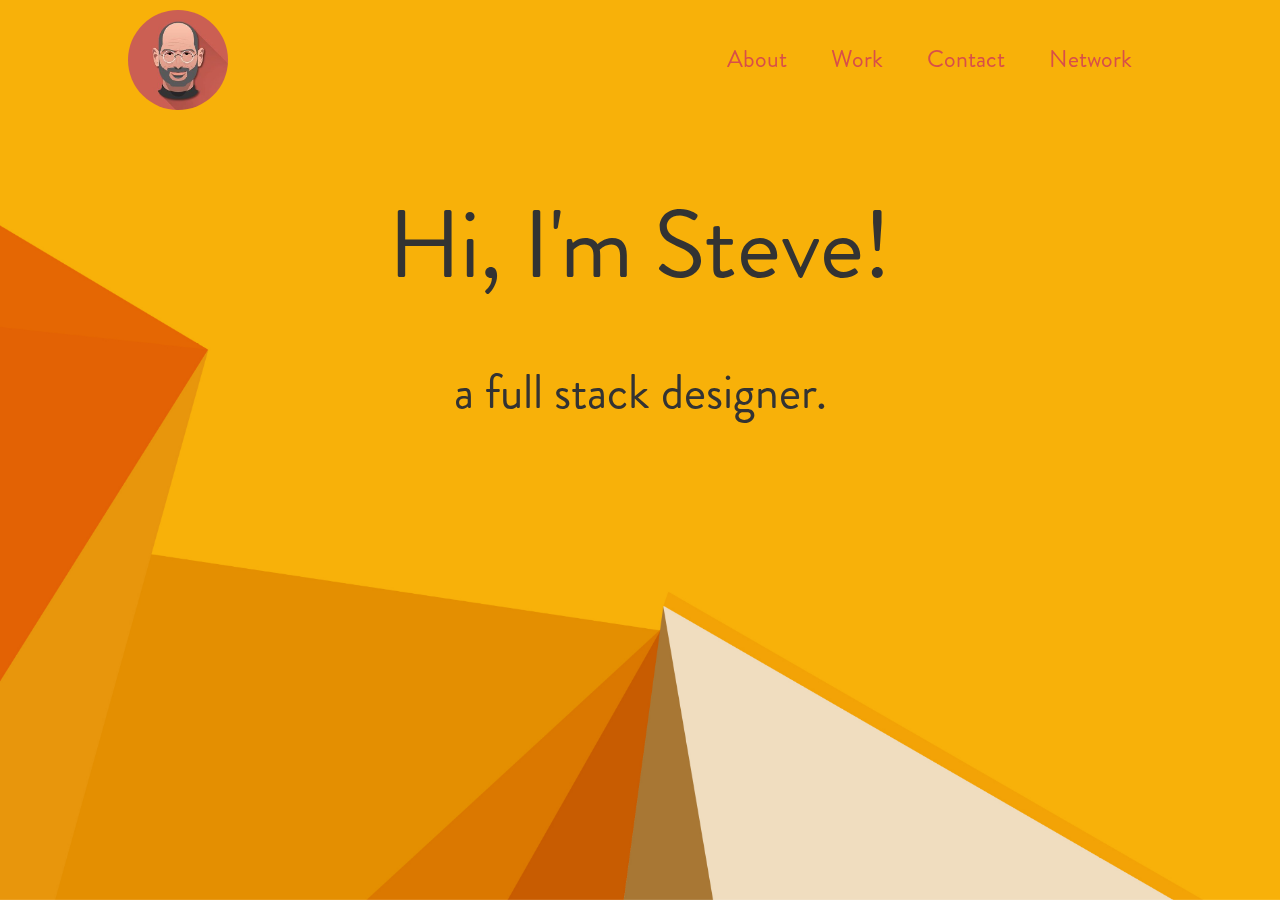
<file: index.html>
<html>
    <head>

     

        <title>test conflict</title>

        <link rel="stylesheet" href="normalize.css">
        <link rel="stylesheet" href="style.css">
    </head>
    <body>
        <img id="background" src="img/background.jpg" alt="">
        <nav class="container">
            <div id="logo-wrapper" class="vertical-align inline-block">
                <img id="logo" src="img/profile.jpg" alt="">
            </div><div id="menu-wrapper" class="vertical-align inline-block">
                <ul id="menu">
                    <a href="index.html"><li>About</li></a>
                    <a href="work.html"><li>Work</li></a>
                    <a href="contact.html"><li>Contact</li></a>
                    <a href="network.html"><li>Network</li></a>
                </ul>
            </div>
        </nav>
        <div id="slogan" class="center">
            <h1>Hi, I'm Steve!</h1>
            <h2>a full stack designer.</h2>
        </div>
    </body>
</html>
</file>
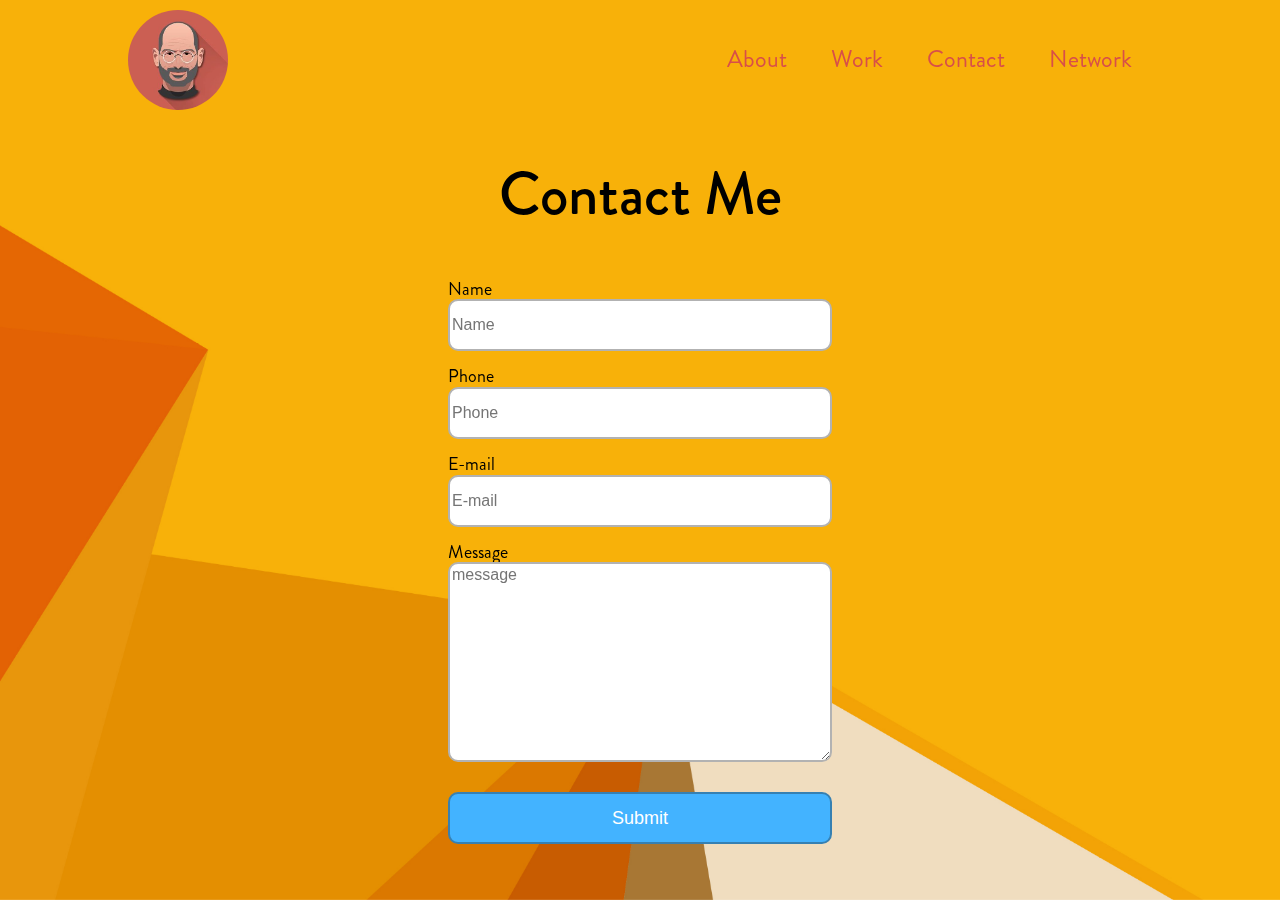
<file: contact.html>
<html>
    <head>
        <title>WebDxD</title>
        <link rel="stylesheet" href="normalize.css">
        <link rel="stylesheet" href="style.css">
    </head>
    <body>
        <img id="background" src="img/background.jpg" alt="">
        <nav class="container">
            <div id="logo-wrapper" class="vertical-align inline-block">
                <img id="logo" src="img/profile.jpg" alt="">
            </div><div id="menu-wrapper" class="vertical-align inline-block">
                <ul id="menu">
                    <a href="index.html"><li>About</li></a>
                    <a href="work.html"><li>Work</li></a>
                    <a href="contact.html"><li>Contact</li></a>
                    <a href="network.html"><li>Network</li></a>
                </ul>
            </div>
        </nav>
        <h2 id="contact-me" class="center">Contact Me</h2>
        <form action="">
            <label for="name">Name</label>
            <input name="name" placeholder="Name" type="text">

            <label for="phone">Phone</label>
            <input name="phone" placeholder="Phone" type="text">

            <label for="email">E-mail</label>
            <input name="email" placeholder="E-mail" type="text">

            <label for="message">Message</label>
            <textarea name="message" placeholder="message" id="" cols="30" rows="10"></textarea>
            <button>Submit</button>
        </form>
    </body>
</html>
</file>
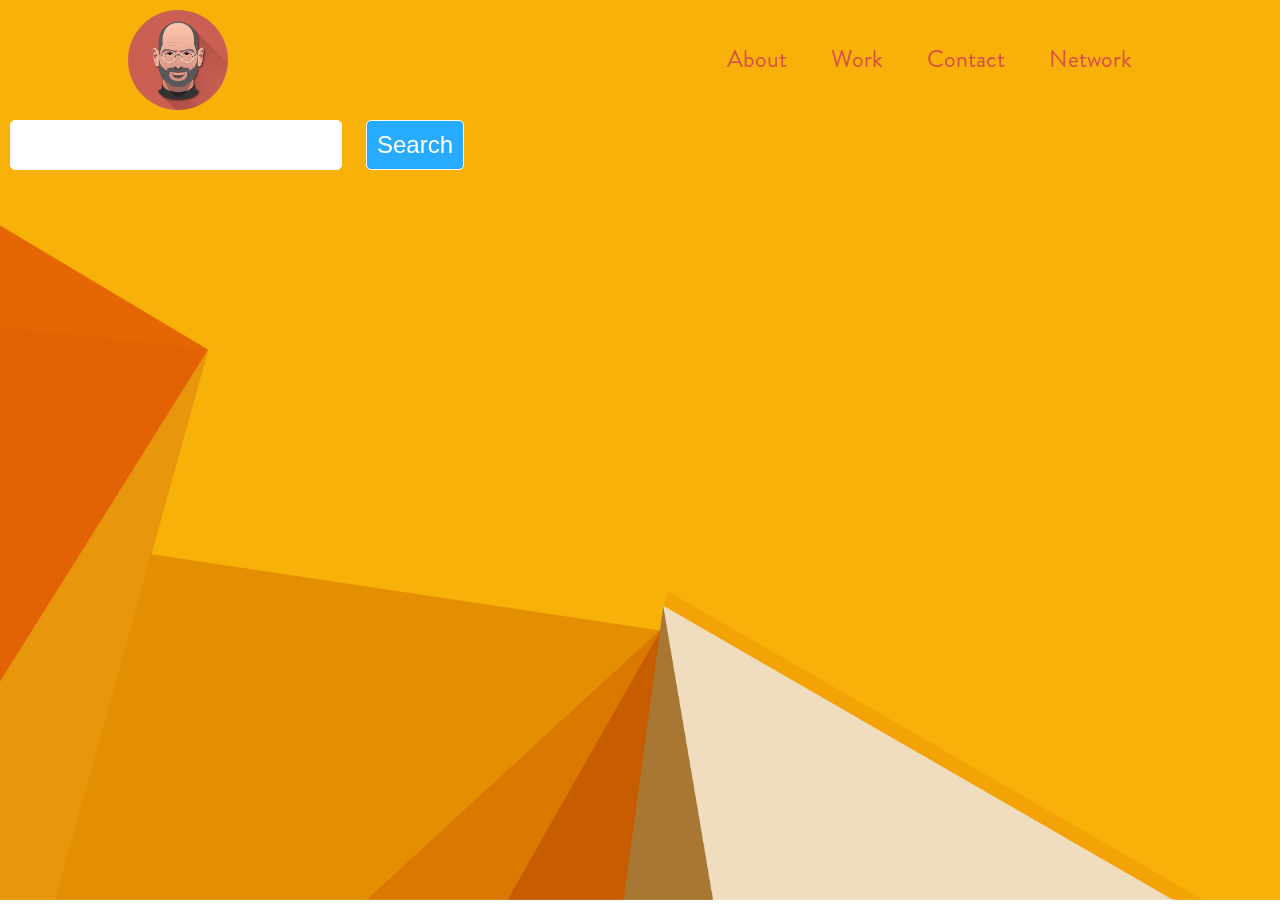
<file: network.html>
<html>
    <head>
        <title>WebDxD</title>
        <link rel="stylesheet" href="normalize.css">
        <link rel="stylesheet" href="style.css">
    </head>
    <body>
        <img id="background" src="img/background.jpg" alt="">
        <nav class="container">
            <div id="logo-wrapper" class="vertical-align inline-block">
                <img id="logo" src="img/profile.jpg" alt="">
            </div><div id="menu-wrapper" class="vertical-align inline-block">
                <ul id="menu">
                    <a href="index.html"><li>About</li></a>
                    <a href="work.html"><li>Work</li></a>
                    <a href="contact.html"><li>Contact</li></a>
                    <a href="network.html"><li>Network</li></a>
                </ul>
            </div>
        </nav>

        <input type="text" name="search" id="search" class="search-input">
        <button class="search-btn" id="search-btn">Search</button>


        <div id="user-container">
            
            <!-- <div class="user">
                <h1>Yan Hong</h1>
                <h2>26</h2>
                <h2>SFU</h2>
                <p>
                    <span>HTML</span>
                    <span>CSS</span>
                    <span>JavaScript</span>
                </p>
            </div> -->

        </div>

        <script
  src="https://code.jquery.com/jquery-1.12.4.min.js"
  integrity="sha256-ZosEbRLbNQzLpnKIkEdrPv7lOy9C27hHQ+Xp8a4MxAQ="
  crossorigin="anonymous"></script>

        <script type="text/javascript" src="js/script.js"></script>
    </body>
</html>
</file>
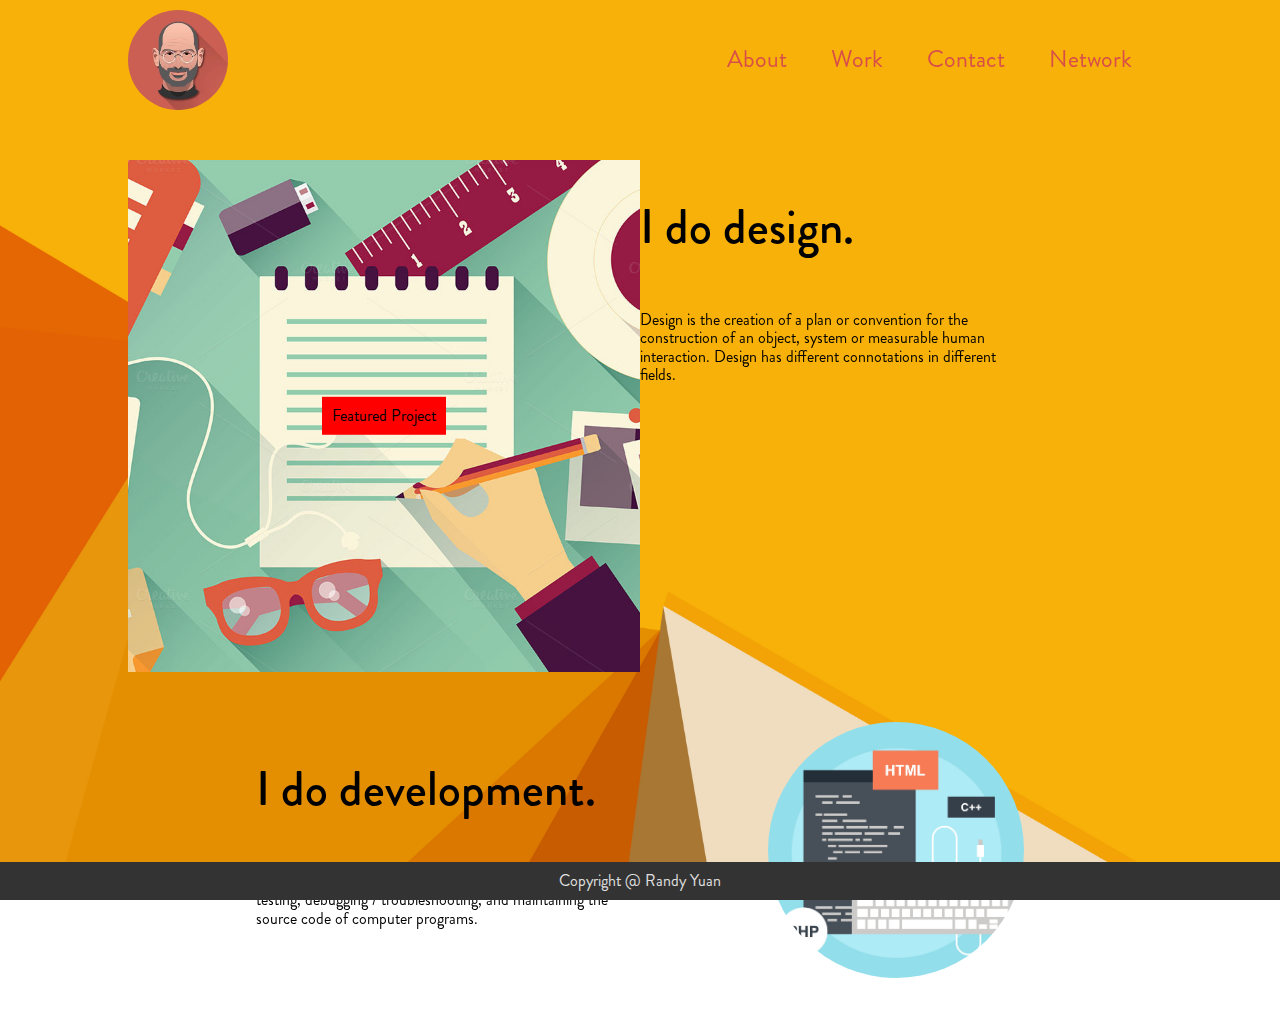
<file: work.html>
<html>
    <head>
        <title>WebDxD</title>
        <link rel="stylesheet" href="normalize.css">
        <link rel="stylesheet" href="style.css">
    </head>
    <body>
        <img id="background" src="img/background.jpg" alt="">
        <nav class="container">
            <div id="logo-wrapper" class="vertical-align inline-block">
                <img id="logo" src="img/profile.jpg" alt="">
            </div><div id="menu-wrapper" class="vertical-align inline-block">
                <ul id="menu">
                    <a href="index.html"><li>About</li></a>
                    <a href="work.html"><li>Work</li></a>
                    <a href="contact.html"><li>Contact</li></a>
                    <a href="network.html"><li>Network</li></a>
                </ul>
            </div>
        </nav>
        <div class="row">
            <div class="left">
                <img src="img/design.jpg" alt="">
                <span>Featured Project</span>
            </div>
            <div class="right">
                <h2>I do design.</h2>
                <p>Design is the creation of a plan or convention for the construction of an object, system or measurable human interaction. Design has different connotations in different fields.</p>
            </div>
        </div>
        <div class="row">
            <div class="left">
                <h2>I do development.</h2>
                <p>Computer programming, the process of designing, writing, testing, debugging / troubleshooting, and maintaining the source code of computer programs.</p>
            </div>
            <div class="right">
                <img class="round" src="img/development.jpg" alt="">
            </div>
            <div class="clearfloat"></div>
        </div>
        <footer>
            Copyright @ Randy Yuan
        </footer>
    </body>
</html>
</file>
<file: style.css>
@font-face {
    font-family: 'Brandon';
    src: url(fonts/Brandon_reg.otf);
    font-weight: normal;
}

@font-face {
    font-family: 'Brandon';
    src: url(fonts/Brandon_med.otf);
    font-weight: bold;
}

@font-face {
    font-family: 'Brandon';
    src: url(fonts/Brandon_thin.otf);
    font-weight: 100;
}
*{
    font-family: "Brandon", Helvetica;
}
#background{
    width: 100%;
    height: 100%;
    position: fixed;
    top:0;
    left:0;
    z-index: -1;
}
nav{
    margin-top: 10px;
}

html, body{
  padding: 0;
  margin: 0;
}
html{
  height: 100%;
}
body{
  min-height: 100%;
}
.container{
    width: 80%;
    margin-left: auto;
    margin-right: auto;
}
#logo-wrapper{
    width: 20%;
}
.vertical-align{
    vertical-align: middle;
}
.inline-block{
    display: inline-block;
}
form label, form input{
    display:block;
}
form label{
    font-size: 18px;
    margin-top: 15px;
}
form input, form textarea, form button{
    width: 100%;
    height: 52px;
    border-radius: 10px;
    border: 2px solid #b2b2b2;
}
form textarea{
    height: 200px;
}
form button{
    margin-top: 30px;
    color:white;
    font-size: 18px;
    background-color: #43b3ff;
    border: 2px solid #3680b2;
}
@media(max-width: 500px){
    form button{
        background-color: red;
    }
}
form{
    width: 30%;
    min-width: 300px;
    margin-left:auto;
    margin-right:auto;
}
#contact-me{
    font-size: 60px;
}
.center{
    text-align: center;
}
.round{
    border-radius: 50%;
}
.left{
    float:left;
    width: 50%;
    position: relative;
}
.left span {
    position: absolute;
    background-color: red;
    padding: 10px;
    left: 50%;
    top: 50%;
    transform: translateX(-50%) translateY(-50%);
}
.right h2, .right p{
    width: 75%;
    float: left;
}
.left img{
    width: 100%;
    /*margin-left: 25%;*/
    /*margin-right:25%;*/
}
.right{
    float:right;
    width: 50%;
}
.right img{
    width: 50%;
    margin-left: 25%;
    margin-right:25%;
}
.left h2, .left p{
    width: 75%;
    float: right;
}
.row{
    width: 80%;
    padding: 50px;
    clear:both;
    margin-left: auto;
    margin-right:auto;
}
.row h2{
    font-size: 48px;
}
#logo{
    border-radius: 50%;
    width: 100px;
}
#menu-wrapper{
    width: 80%;
    text-align:right;
}
#menu li{
    display: inline-block;
    color:#d84f49;
    font-size: 24px;
}
#menu li{
    padding: 0 20px;
}
#menu li:hover{
    color:white;
    cursor: pointer;
}
#slogan{
    color:#333;
    margin-top:80px;
}
#slogan h1{
    font-weight: normal;
    font-size: 96px;
}
#slogan h2{
    font-weight: normal;
    font-size: 48px;
}
footer{
    width: 100%;
    background-color: #333;
    padding: 10px 0;
    color:#e0e0e0;
    text-align:center;
    position: fixed;
    bottom: 0;
}
.clearfloat {
    clear: both;
}

#user-container {
    padding: 20px;
}

.user {
    background-color: rgba(255,255,255,.5);
    border: 5px solid #e0e0e0;
    display: inline-block;
    padding: 15px;
}

.user p span {
    background-color: #26ABFF;
    border-radius: 5px;
    margin-right: 5px;
    padding: 5px;
    color: white;
}

.search-input, .search-btn {
    padding: 10px;
    font-size: 1.5rem;
    margin: 10px;
    border-radius: 5px;
    border: 1px solid white;
}

.search-btn {
    background-color: #26ABFF;
    color: white;
}
</file>
